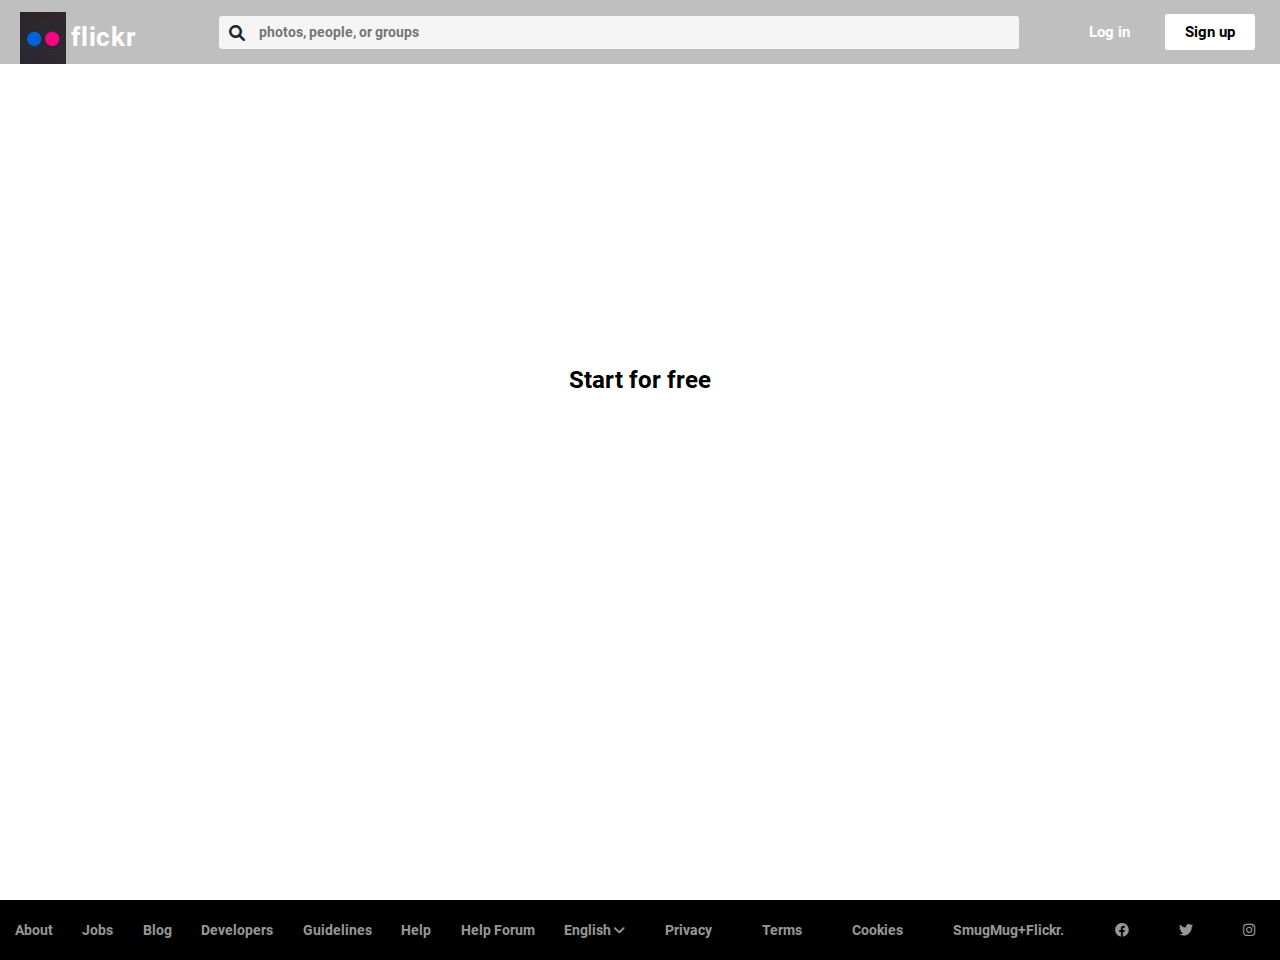
<file: index.html>
<!DOCTYPE html>
<html lang="en">
<head>
    <meta charset="UTF-8">
    <meta http-equiv="X-UA-Compatible" content="IE=edge">
    <meta name="viewport" content="width=device-width, initial-scale=1.0">
    <title>Document</title>
    <link rel="stylesheet" href="./project.css">
    <!-- Latest compiled and minified CSS -->
<link rel="stylesheet" href="https://cdn.jsdelivr.net/npm/bootstrap@4.6.1/dist/css/bootstrap.min.css">

<!-- jQuery library -->
<script src="https://cdn.jsdelivr.net/npm/jquery@3.6.0/dist/jquery.slim.min.js"></script>

<!-- Popper JS -->
<script src="https://cdn.jsdelivr.net/npm/popper.js@1.16.1/dist/umd/popper.min.js"></script>

<!-- Latest compiled JavaScript -->
<script src="https://cdn.jsdelivr.net/npm/bootstrap@4.6.1/dist/js/bootstrap.bundle.min.js"></script>
<body>
    <div class="body">
        <div class="top">
            <div class="top1">
                <div class="logcon">
                    <div class="logo"><img src="./logo.jpg" alt="no image found"></div>
                    <div class="name">flickr</div>
                </div>
                <div class="searchbtn">
                    <i class="fa-solid fa-magnifying-glass"></i>
                    <input type="text" placeholder="photos, people, or groups">
                </div>
                <div class="logbtn">
                    <a href="./login.html"><button class="login">Log in</button></a>
                    <a href="./login.html"><button class="signup">Sign up</button></a>
                </div>
            </div>
            <div class="top2">
                <h1 class="mainhead">Find your inspiration.</h1>
                <h2 class="subhead">
                    
          Join the Flickr community, home to tens of billions of photos and 2
          million groups.
    
                </h2>
                <a href="./login.html" class="startbtn">
                    Start for free
                </a>
            </div>
            <div></div>
        </div>
        <div class="bottom">
          <div class="bottom1">
            <div class=""><a href="link" class="hov">About</a></div> 
            <div class=""><a href="link" class="hov">Jobs</a></div> 
            <div class=""><a href="link" class="hov">Blog</a></div> 
            <div class=""><a href="link" class="hov">Developers</a></div> 
            <div class=""><a href="link" class="hov">Guidelines</a></div> 
            <div class=""><a href="link" class="hov">Help</a></div> 
            <div class=""><a href="link" class="hov">Help Forum</a></div> 
            <div class=""><a href="link" class="hov show">English <i class="fa-solid fa-angle-down"></i></a></div> 
          </div>
           <div class="bottom2">
            <div class=""><a href="link" class="hov">Privacy</a></div> 
            <div class=""><a href="link" class="hov">Terms</a></div> 
            <div class=""><a href="link" class="hov">Cookies</a></div> 
            <div class=""><a href="link" class="hov">SmugMug+Flickr.</a></div> 
            <div class="fa-brands fa-facebook"><a href="link" class="hov"></a></div>
            <div class="fa-brands fa-twitter"><a href="link" class="hov"></a></div>
            <div class="fa-brands fa-instagram"><a href="link" class="hov"></a></div>
           </div>
        </div>   
        <div class="bottomb">
            <div class=""><a href="link" class="hov">Privacy</a></div> 
            <div class=""><a href="link" class="hov">Terms</a></div> 
            <div class=""><a href="link" class="hov">Cookies</a></div> 
            <div class=""><a href="link" class="hov">SmugMug+Flickr.</a></div> 
            <div class=" tog">
             <div class="fa-brands fa-facebook"><a href="link" class="hov"></a></div>
             <div class="fa-brands fa-twitter"><a href="link" class="hov"></a></div>
             <div class="fa-brands fa-instagram"><a href="link" class="hov"></a></div>
            </div>
        </div>
        <div class="bottomc">
            <div class=""><a href="link" class="hov hide1">About</a></div> <hr>
            <div class=""><a href="link" class="hov hide1">Jobs</a></div> <hr>
            <div class=""><a href="link" class="hov hide1">Blog</a></div> <hr>
            <div class=""><a href="link" class="hov hide1">Developers</a></div> <hr> 
            <div class=""><a href="link" class="hov hide1">Guidelines</a></div> <hr>
            <div class=""><a href="link" class="hov hide1">Privacy</a></div> <hr>
            <div class=""><a href="link" class="hov hide1">Terms</a></div> <hr>
            <div class=""><a href="link" class="hov hide1">Help Forum</a></div> <hr>
            <div class=""><a href="link" class="hov show hide1">English <i class="fa-solid fa-angle-down"></i></a></div> <hr> 
            <div class=""><a href="link" class="hov hide2">SmugMug+Flickr.</a></div> 
            <div class=""><a href="link" class="hov hide2">connecting people through photography.</a></div><br>
            <div class="hide2">
                <div class="fa-brands fa-facebook"><a href="link" class="hov"></a></div>
                <div class="fa-brands fa-twitter"><a href="link" class="hov"></a></div>
                <div class="fa-brands fa-instagram"><a href="link" class="hov"></a></div>
            </div>
        </div>
    </div>
</body>
</html>
</file>
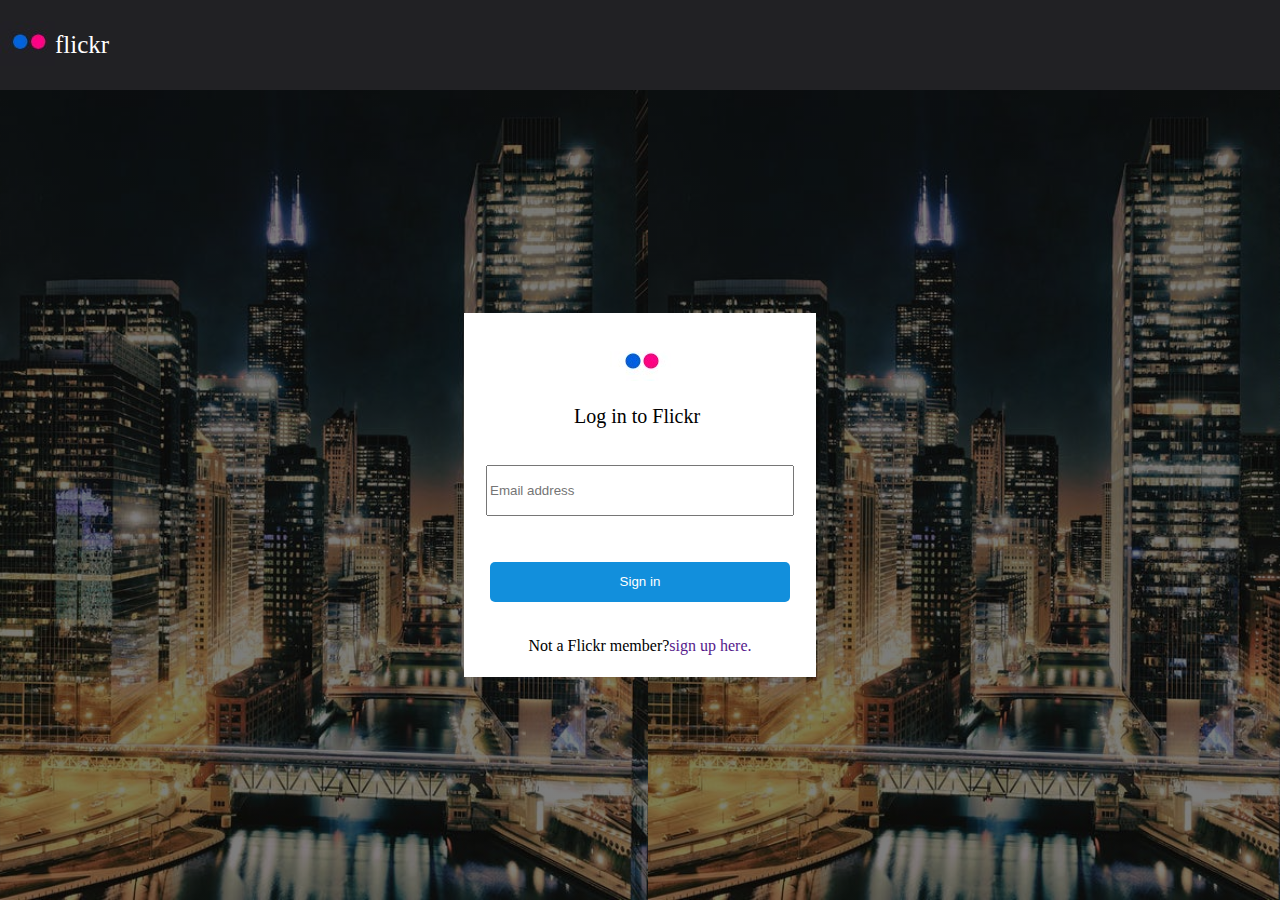
<file: login.html>
<!DOCTYPE html>
<html lang="en">
<head>
    <meta charset="UTF-8">
    <meta http-equiv="X-UA-Compatible" content="IE=edge">
    <meta name="viewport" content="width=device-width, initial-scale=1.0">
    <title>Document</title>
    <link rel="stylesheet" href="./login.css">
</head>
<body>
    <div class="rub">
        <div class="top">
            <div class="top1"><img src="./lo.jpg" alt="no image found"></div>
            <div class="top2">flickr</div>
        </div>
       <div class="back">
            <div class="ins">
                <div class="ins1"><img src="./log.jpg" alt="no image"></div>
                <div class="ins2">Log in to Flickr</div>
                <div class="ins3"><input type="text" placeholder="Email address"></div>
                <div class="ins4"><a href="./login2.html"><button>Sign in</button></a></div>
                <div class="ins5">
                    <div class="ins5a">Not a Flickr member?</div>
                    <div class="ins5b"><a href="">sign up here.</a> </div>
                </div>
            </div>
       </div>
    </div>
</body>
</html>
</file>
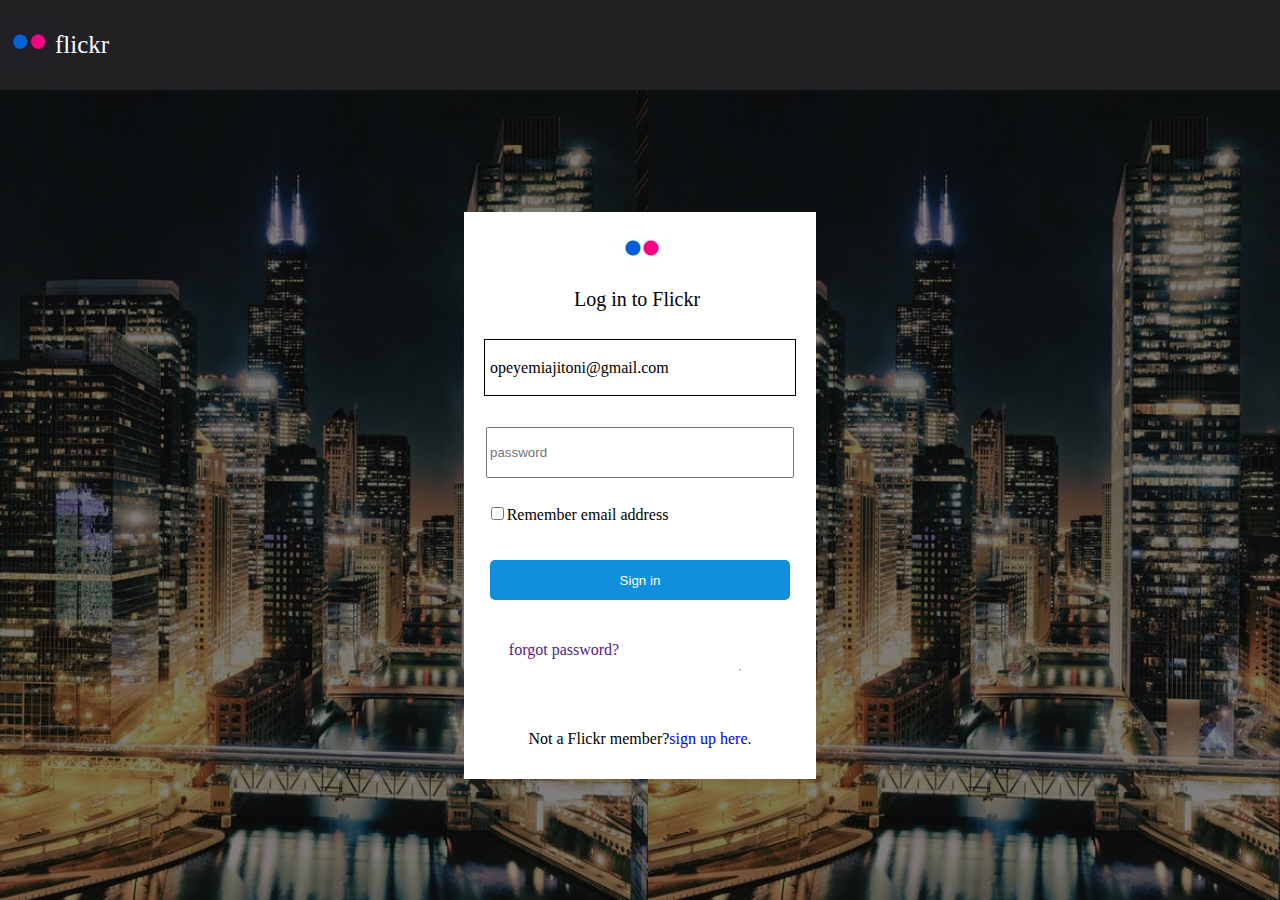
<file: login2.html>
<!DOCTYPE html>
<html lang="en">
<head>
    <meta charset="UTF-8">
    <meta http-equiv="X-UA-Compatible" content="IE=edge">
    <meta name="viewport" content="width=device-width, initial-scale=1.0">
    <title>Document</title>
    <link rel="stylesheet" href="./login2.css">
</head>
<body>
    <div class="rub">
        <div class="top">
            <div class="top1"><img src="./lo.jpg" alt="no image found"></div>
            <div class="top2">flickr</div>
        </div>
       <div class="back">
            <div class="ins">
                <div class="ins1"><img src="./log.jpg" alt="no image"></div>
                <div class="ins2">Log in to Flickr</div>
                <div class="ins3">opeyemiajitoni@gmail.com</div>
                <div class="ins7"><input type="text" placeholder="password"></div>
              <div class="ins6"><input type="checkbox" name="" id="">Remember email address</div>
                <div class="ins4"><a href="./main.html"><button>Sign in</button></a></div>
                <a href="" class="ins8">forgot password?</a>
                <hr>
                <div class="ins5">
                    <div class="ins5a">Not a Flickr member?</div>
                    <div class="ins5b"><a href="./login.css">sign up here.</a> </div>
                </div>
            </div>
       </div>
    </div>
</body>
</html>
</file>
<file: project.css>
@import url(./fontawesome-free-6.1.2-web/css/all.css);
@font-face {
    font-family: roboto;
    src: url(./font/Roboto-Bold.ttf);
}
html,body{
    padding: 0;
    margin: 0;
    box-sizing: border-box;
}

.top{
    width: 100%;
    height: 100vh;
    animation: changebg ease 60s infinite;
    animation-direction: alternate;
    background-size: cover;

    background-position: center center;
}
@keyframes changebg {
    10%{
        background-image: url(./Aleksandar\ Pasaric.jpeg);
    }
    20%{
        background-image: url(./Anand\ Dandenker.jpeg);
    }
    30%{
        background-image: url(./David\ bartus.jpeg);
    }
    40%{
        background-image: url(./Wendy\ wei.jpeg);
    }
    50%{
        background-image: url(./NextVoyage.jpeg);
    }
    60%{
        background-image: url(./Niklas\ Jeromin.jpeg);
    }
    70%{
        background-image: url(./Win\ Wax.jpeg);
    }
    80%{
        background-image: url(./Steve\ Johnson.jpeg);
    }
    90%{
        background-image: url(./Victor\ Dompablo.jpeg);
    }
    100%{
        background-image: url(./Vlad\ Chetan.jpeg);
    }
}
.bottom{
    width: 100%;
    height: 60px;
    background-color: #000;
    display: flex;
    color: hsla(0, 0%, 100%, 0.6);
    justify-content: space-around;
    align-items: center;
    font-size: 14px;
}
.bottom1{
    display: flex;
    justify-content: space-around;
    align-items: center;
    width: 50%;
}
.bottom2{
    display: flex;
    justify-content: space-around;
    align-items: center;
    width: 50%;
}
.bottomb{
    width: 100% !important;
    height: 60px;
    background-color: #000;
    color: hsla(0, 0%, 100%, 0.6);
    justify-content: space-around;
    align-items: center;
    font-size: 14px;
    display: none;
}
.bottomc{
    width: 100% !important;
    height: fit-content;
    background-color: #000;
    color: hsla(0, 0%, 100%, 0.6);
    justify-content: space-between;
    padding: 0px;
    align-items: center;
    font-size: 14px;
    display: none;
}
a.hov:link{
    color: hsla(0, 0%, 100%, 0.6);
    text-decoration: none;
}
a.hov:visited{
    color: red;
}
a.hov:hover{
    color: #FFFFFF;
}
.hide1{
 margin-left: 10px;
}
.hide2{
    display: flex;
    justify-content: center;
    align-items: center;
}
@media (max-width:1100px) {
    .bottom2{
        display: none;
        justify-content: space-around;
    }
    .bottom1{
        display: flex;
        justify-content: space-around;
        width: 100%;
    }
    .bottomb{
        display: inherit;
        display: flex;
    }
    .tog{
        display: flex;
        justify-content: space-around;
        width: 150px;
    }
}
@media (max-width:700px) {
    .bottom2{
        display: none;
    }
    .bottom1{
        display: none;
    }
    .bottomb{
        display: none;
    }
    .bottomc{
        display: inherit;
    }
}
.top1{
    display: flex;
    justify-content: space-between;
    align-items: center;
    height: 64px;
    background: rgba(0, 0, 0, 0.25);
}
.logo{
    height: 15px;
    margin-left: 20px;
    margin-top: -25px;
    background-color: transparent;
    /* margin-right: 5px; */
    /* background-size: contain; */
    padding: 0px;
}
.name{
    margin-left: 5px;
    margin-top: 10px;
    color: rgb(255, 255, 255);
    letter-spacing: 0.75px;
    font-family: Roboto;
    font-size: 26px;
    font-weight: 700;
    padding: 0px;
}
.logcon{
    display: flex;
    align-items: center;
    justify-content: center;
}
.searchbtn i{
    position: relative;
    left: 30px;
    top: 2px;
}
.searchbtn input{
    background-color: whitesmoke;
    height: 33px;
    font-size: 14px;
    line-height: 20px;
    box-shadow: none;
    width: 800px;
    letter-spacing: normal;
    word-spacing: normal;
    padding-left: 40px;
    border-radius: 3px;
    border-width: 0px;
    border-style: initial;
    border-color: initial;
    border-image: initial;
}
.logbtn button{
    border-width: initial;
    border-style: none;
    border-color: initial;
    border-image: initial;
}
.login{
    color: white;
    margin-right: 25px;
    font-size: 15px;
    background: none;
}
.signup{
    margin-right: 25px;
    background-color: rgb(255, 255, 255);
    color: rgb(0, 0, 0);
    font-size: 15px;
    font-weight: 600;
    text-align: center;
    cursor: pointer;
    padding: 7px 20px;
    border-radius: 3px;
}
@media (max-width:1202px) {
    .searchbtn input{
        width: 700px;
    }
}
@media (max-width:1102px) {
    .searchbtn input{
        width: 600px;
    }
}
@media (max-width:1002px) {
    .searchbtn input{
        width: 500px;
    }
}
@media (max-width:902px) {
    .searchbtn input{
        width: 400px;
    }
   
}
@media (max-width:802px) {
    .searchbtn input{
        width: 300px;
    }
   
}
@media (max-width:702px) {
    .searchbtn input{
        width: 200px;
    }
   
}
@media (max-width:602px) {
    .searchbtn input{
        display: none;
    }
    .searchbtn i{
        color: white;
    } 
}
@media (max-width:430px) {
    .signup{
        display: none;
    }
    .logbtn button{
        border: 2px solid white;
    }
}
@media (max-width:350px) {
    .searchbtn i{
        margin-left: -20px;
    }
}
.top2{
    display: flex;
    flex-direction: column;
    align-items: center;
}
.mainhead{
    font-size: 56px;
    line-height: 56px;
    font-weight: 600;
    color: rgb(255, 255, 255);
    text-align: center;
    margin: 0.67em 0px;
    margin-top: 100px;
}
.subhead{
    font-size: 26px;
    line-height: 32px;
    font-weight: 600;
    text-align: center;
    color: rgb(255, 255, 255);
    display: block;
    width: 50%;
    margin: 1em auto;
    margin-top: -20px;
}
.startbtn {
    height: 64px;
    line-height: 64px;
    font-size: 24px;
    background-color: white;
    font-weight: 800;
    color: rgb(0, 0, 0);
    vertical-align: top;
    text-align: center;
    cursor: pointer;
    margin-top: 20px;
    padding: 0px 20px;
    text-decoration: none;
    border-radius: 3px;
    border-width: initial;
    border-style: none;
    border-color: initial;
    border-image: initial;
}


@media (max-width:1137px) {
    .subhead{
        font-size: 26px;
    }
    .mainhead{
        font-size: 50px;
    }
    .startbtn{
        font-size: 22px;
    }
}
@media (max-width:1120px) {
    .subhead{
        font-size: 23px;
    }
    .mainhead{
        font-size: 45px;
    }
    .startbtn{
        font-size: 20px;
        height: 50px;
        display: flex;
        justify-content: center;
        align-items: center;
    }
}
@media (max-width:1047px) {
    .subhead{
        font-size: 21px;
    }
    .mainhead{
        font-size: 40px;
    }
    .startbtn{
        font-size: 17px;
    }
}
@media (max-width:954px) {
    .subhead{
        font-size: 18px;
    }
    .mainhead{
        font-size: 47px;
    }
    .startbtn{
        font-size: 15px;
        height: 45px;
        display: flex;
        justify-content: center;
        align-items: center;
    }
}
@media (max-width:820px) {
    .subhead{
        font-size: 16px;
    }
    .mainhead{
        font-size: 44px;
    }
    .startbtn{
        font-size: 12px;
        height: 40px;
        display: flex;
        justify-content: center;
        align-items: center;
    }
}
@media (max-width:730px) {
    .subhead{
        font-size: 15px;
    }
    .mainhead{
        font-size: 40px;
    }
    .startbtn{
        font-size: 13px;
        height: 37px;
        display: flex;
        justify-content: center;
        align-items: center;
    }
}
@media (max-width:700px) {
    .subhead{
        display: none;
    }
    .mainhead{
        font-size: 33px;
    }
    .startbtn{
        font-size: 10px;
        height: 35px;
        display: flex;
        justify-content: center;
        align-items: center;
    }
}
</file>
<file: login.css>
@import url(./fontawesome-free-6.1.2-web/css/all.css);
html,body{
    padding: 0;
    margin: 0;
    box-sizing: border-box;
}
.back{
    width: 100%;
    height: 90vh;
    background-image:linear-gradient(rgba(0,0,0,0.527),rgba(0,0,0,0.5)), url(./Win\ Wax.jpeg);
    background-size: contain;
    display: flex;
    justify-content: center;
    align-items: center;
}
.top{
    height: 10vh;
    background-color: #212124;
    display: flex;
    align-items: center;
}
.top1 img{
    width: 
}
.top2{
    color: white;
    font-size: 25px;
}
.ins{
    width: 22rem;
    height: 45%;
    background-color: white;
    display: flex;
    flex-wrap: wrap;
    justify-content: center;
    align-content: space-around;
}
.ins2{
    font-size: 20px;
    width: 300px;
    margin-left: 110px;
    margin-top: -25px;
}
.ins3{
    margin-top: -10px;
}
.ins3 input{
    width: 300px;
    height: 45px;
   
}
a{
    text-decoration: none;
}
.ins4 button{
    width: 300px;
    height: 40px;
    background-color:#128FDC;
    border: none;
    border-radius: 5px;
    color: white;
}
.ins5{
    display: flex;
    margin-top: -10px;
}
</file>
<file: login2.css>
@import url(./fontawesome-free-6.1.2-web/css/all.css);
html,body{
    padding: 0;
    margin: 0;
    box-sizing: border-box;
}
.back{
    width: 100%;
    height: 90vh;
    background-image:linear-gradient(rgba(0,0,0,0.527),rgba(0,0,0,0.5)), url(./Win\ Wax.jpeg);
    background-size: contain;
    display: flex;
    justify-content: center;
    align-items: center;
}
.top{
    height: 10vh;
    background-color: #212124;
    display: flex;
    align-items: center;
}
.top2{
    color: white;
    font-size: 25px;
}
.ins{
    width: 22rem;
    height: 70%;
    background-color: white;
    display: flex;
    flex-wrap: wrap;
    justify-content: center;
    align-content: space-around;
}
.ins1 img{
    margin-top: -20px;
}
.ins2{
    font-size: 20px;
    width: 300px;
    margin-left: 110px;
    margin-top: -45px;
}
.ins3{
    margin-top: -55px;
    width: 300px;
    height: 45px;
   border: 1px solid black;
   display: flex;
   align-items: center;
   padding: 5px;
}
.ins7{
    margin-top: -30px;
}
.ins7 input{
    margin-top: -0px;
    width: 300px;
    height: 45px;
}
.ins6{
   margin-left: -125px;
   margin-top: -35px;
}
.ins6 input{
    color: blue;
    background-color: blue;
}
.ins4 button{
    width: 300px;
    height: 40px;
    background-color:#128FDC;
    border: none;
    border-radius: 5px;
    color: white;
}
a{
    text-decoration: none;
}
.ins4{
    margin-top: -40px;
}
.ins5{
    display: flex;
    margin-top: -10px;
}
.ins8{
    width: 200px;
    display: flex;
    justify-content: center;
    margin-top: -20px;
}
</file>
